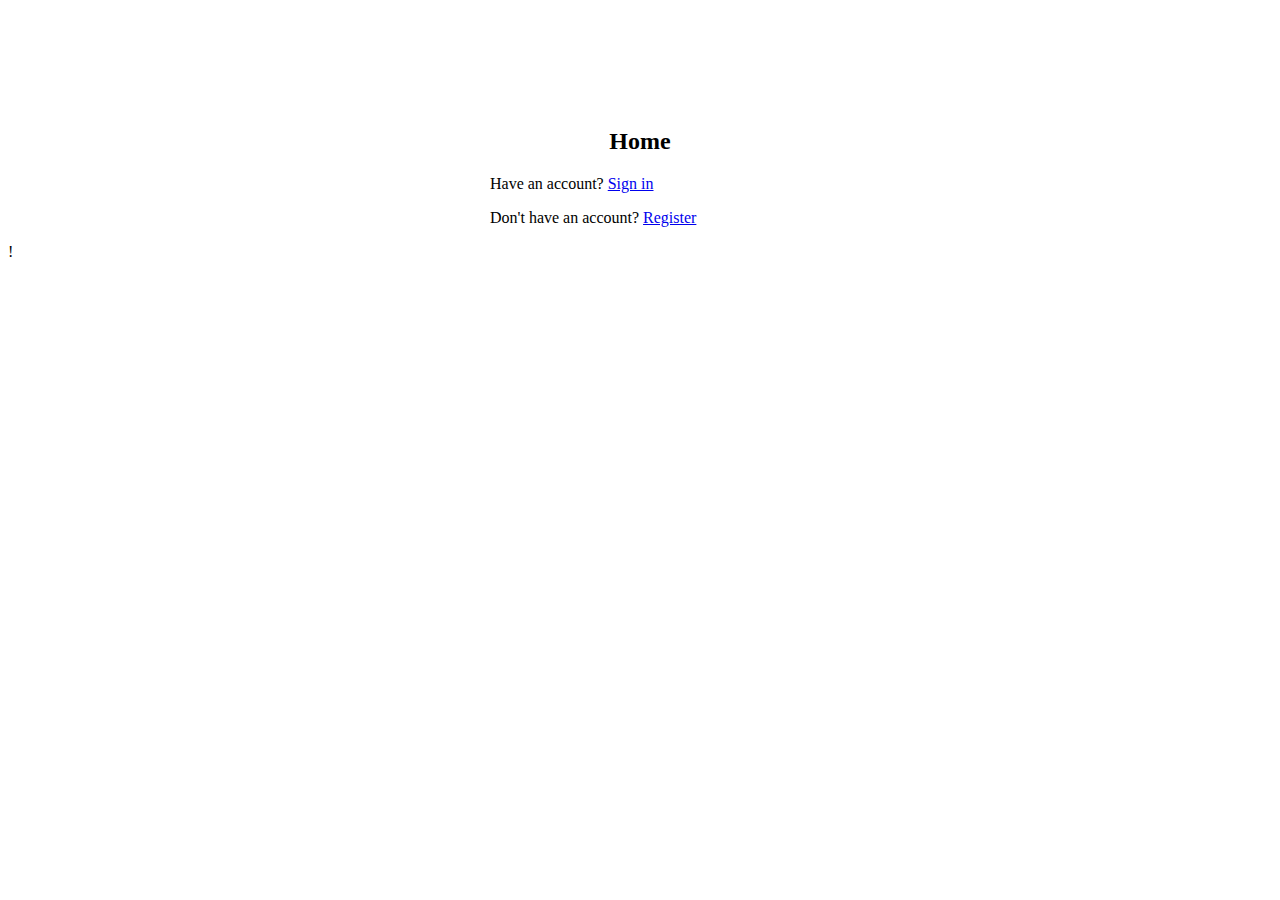
<file: index.html>
<!DOCTYPE html>
<html lang="en">

<head>
    <meta charset="UTF-8">
    <meta name="viewport" content="width=device-width, initial-scale=1.0">
    <link rel="stylesheet" type="text/css" href="styles.css">
    <script src="script.js"></script>
    <title>Home</title>
</head>

<body>
    <div class="container">
        <h2>Home</h2>
        <p>Have an account? <a href="signin.html">Sign in</a></p>
        <p>Don't have an account? <a href="register.html">Register</a></p>
    </div>
</body>

</html>
!
</file>
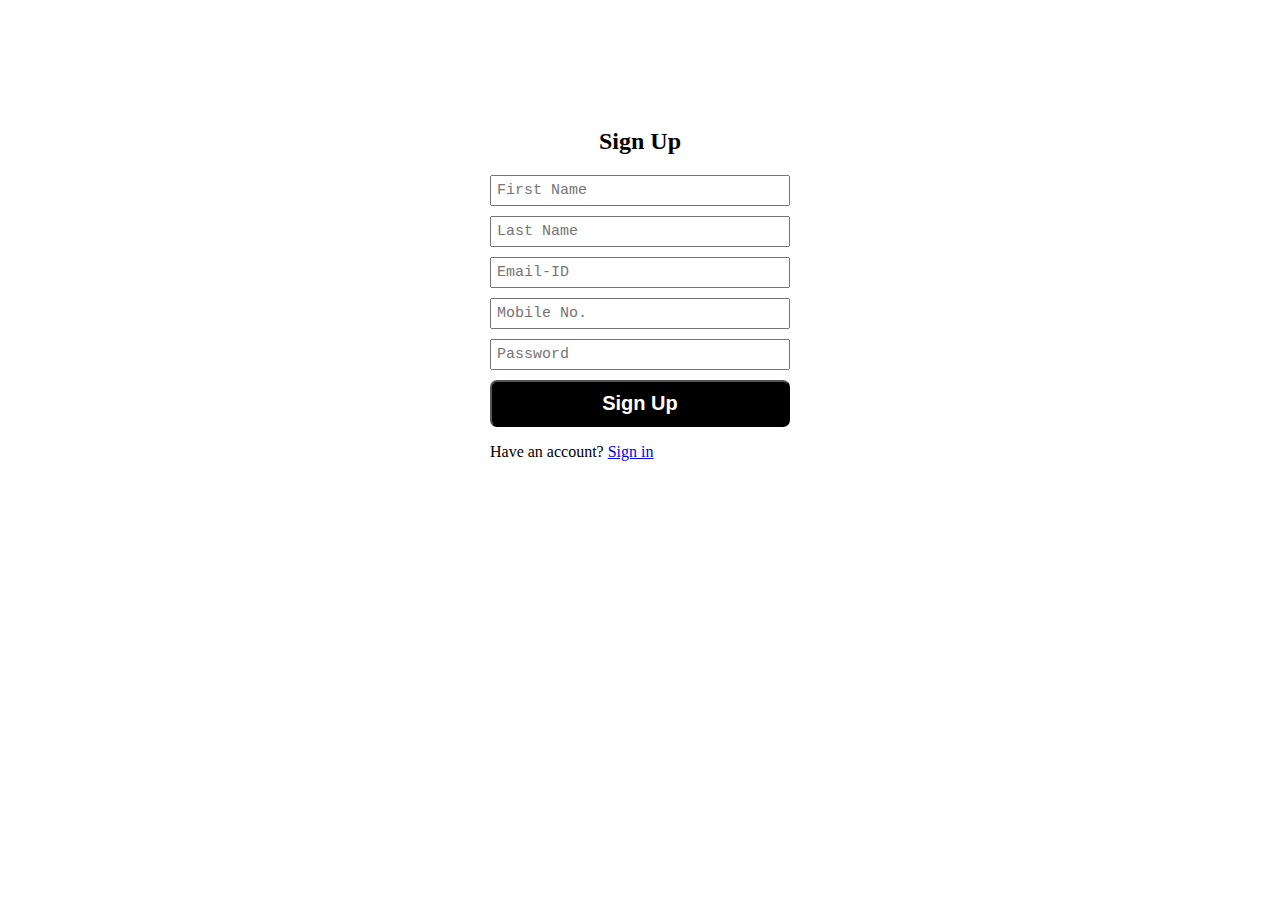
<file: register.html>
<!DOCTYPE html>
<html lang="en">

<head>
    <meta charset="UTF-8">
    <meta name="viewport" content="width=device-width, initial-scale=1.0">
    <link rel="stylesheet" type="text/css" href="styles.css">
    <script src="script.js"></script>
    <title>Sign Up</title>
</head>

<body>
    <div class="container">
        <h2>Sign Up</h2>
        <form action="/signup" method="POST">
            <input type="text" placeholder="First Name" id="firstName" name="firstName" required>
            <input type="text" placeholder="Last Name" id="lastName" name="lastName" required>
            <input type="email" placeholder="Email-ID" id="email" name="email" required>
            <input type="number" placeholder="Mobile No." id="mobile" name="mobilr" required>
            <input type="password" placeholder="Password" id="password" name="password" required>
            <button type="submit">Sign Up</button>
        </form>
        <p>Have an account? <a href="signin.html">Sign in</a></p>
    </div>
</body>

</html>
</file>
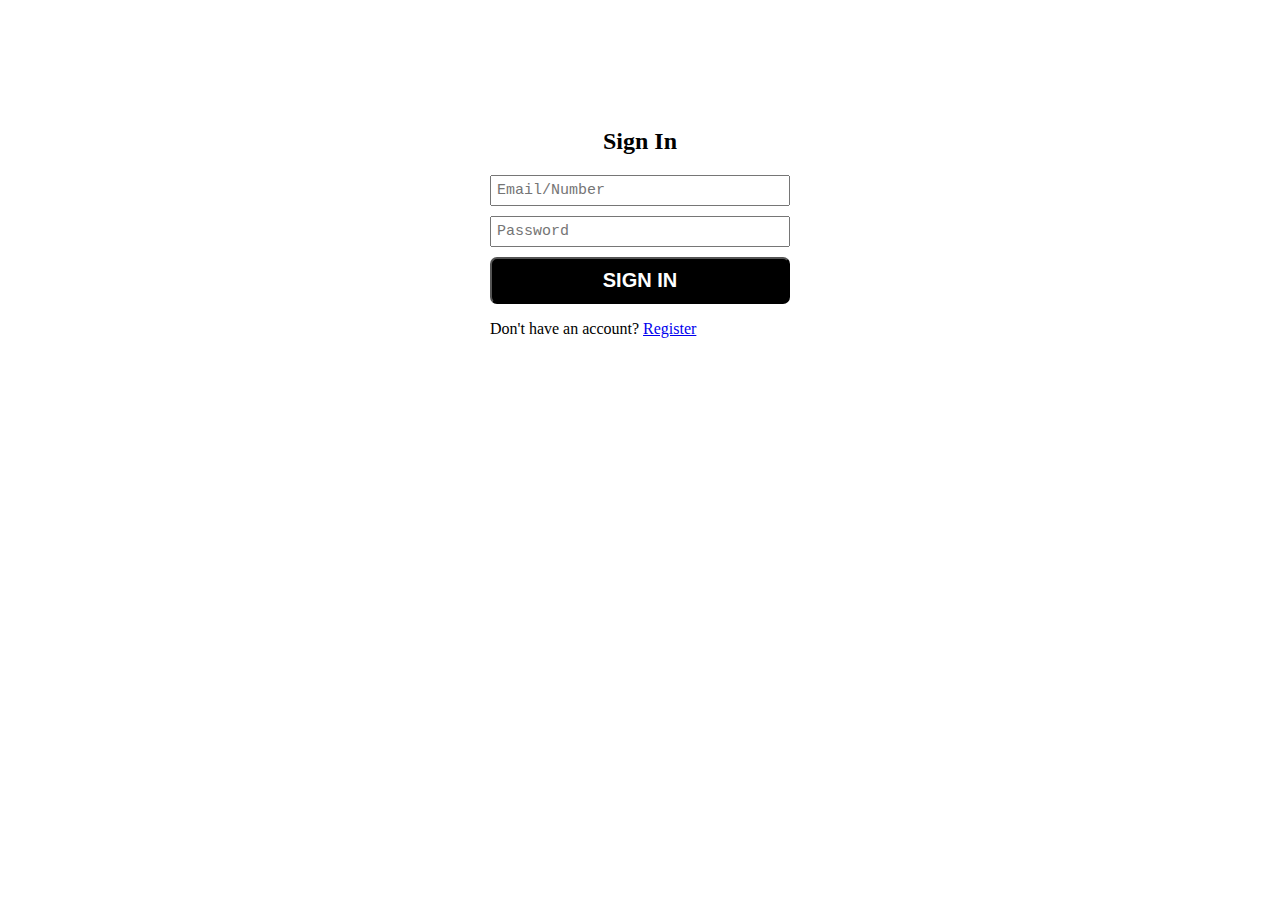
<file: signin.html>
<!DOCTYPE html>
<html>

<head>
    <title>Sign In</title>
    <link rel="stylesheet" type="text/css" href="styles.css">
    <script src="script.js"></script>
</head>

<body>
    <div class="container">
        <h2>Sign In</h2>
        <form>
            <input type="text" placeholder="Email/Number" id="emailNumber" required>
            <input type="password" placeholder="Password" id="password" required>
            <button action="submit">SIGN IN</button>
        </form>
        <p>Don't have an account? <a href="register.html">Register</a></p>
    </div>
</body>

</html>
</file>
<file: styles.css>
.container {
    width: 300px;
    margin: 0 auto;
    padding-top: 100px;

}

h2 {
    text-align: center;
}

form {
    display: flex;
    flex-direction: column;

}

input {
    margin-bottom: 10px;
    padding: 5px;
    border-radius: 7 px;
    font-size: 15px;
    font-family: 'Courier New', Courier, monospace;
}

button {
    padding: 10px;
    border-radius: 7px;
    background-color: black;
    color: white;
    font-size: 20px;
    font-weight: 600;
    font-family: 'Franklin Gothic Medium', 'Arial Narrow', Arial, sans-serif;
}
</file>
